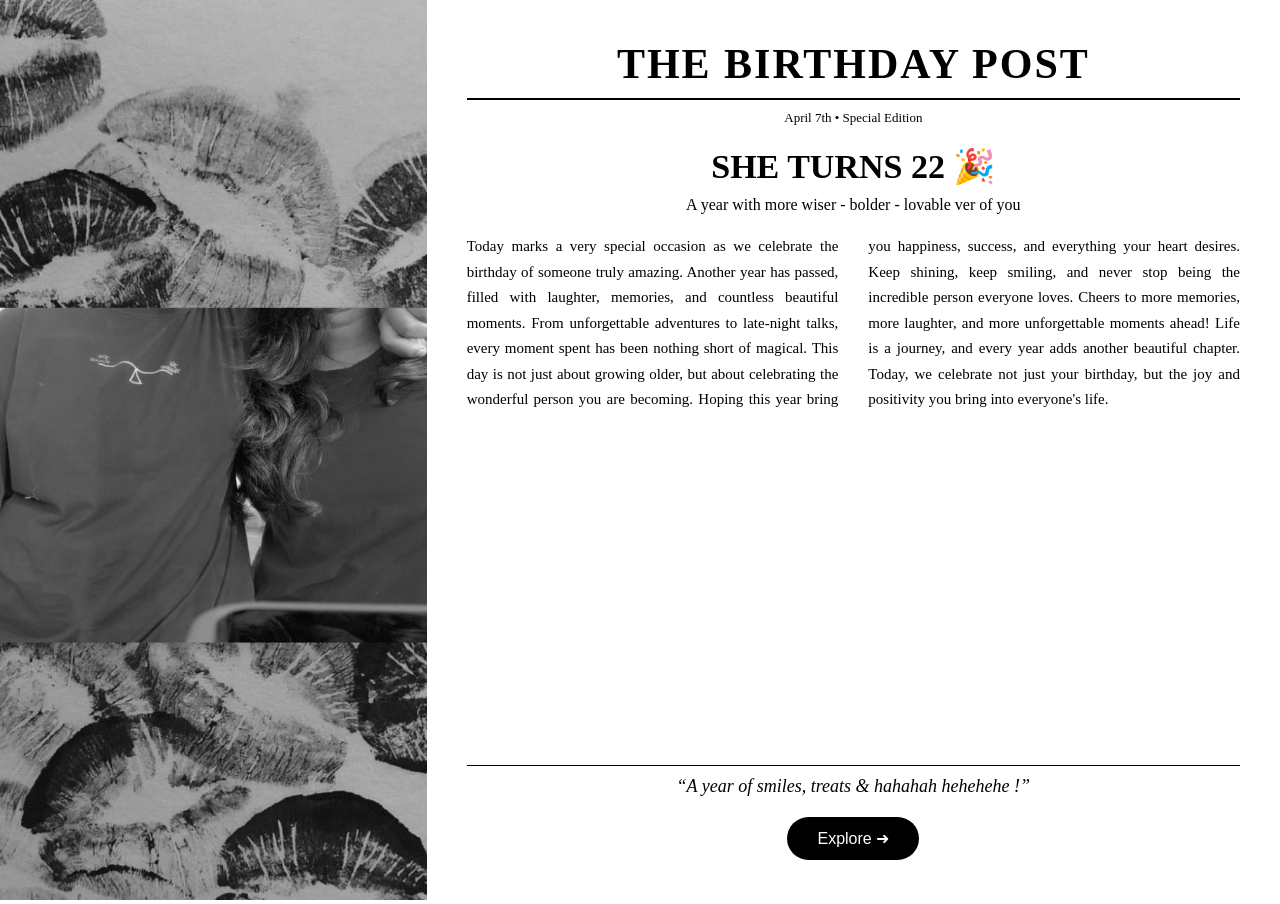
<file: index.html>
<!DOCTYPE html>
<html lang="en">
<head>
<meta charset="UTF-8">
<title>Birthday Newspaper</title>

<style>
/* FULL WHITE PAGE */
body {
    margin: 0;
    background: white;
    font-family: "Times New Roman", serif;
}

/* FULL PAGE LAYOUT */
.paper {
    width: 100%;
    min-height: 100vh;
    display: grid;
    grid-template-columns: 1fr 2fr;
}

/* LEFT IMAGE FULL HEIGHT */
.left img {
    width: 100%;
    height: 100%;
    object-fit: cover;
    filter: grayscale(100%);
}

/* RIGHT SIDE */
.right {
    padding: 40px;
    display: flex;
    flex-direction: column;
}

/* HEADER */
.header {
    text-align: center;
    border-bottom: 2px solid black;
    padding-bottom: 10px;
}

.header h1 {
    margin: 0;
    font-size: 42px;
    letter-spacing: 2px;
}

/* DATE LINE */
.subhead {
    text-align: center;
    font-size: 13px;
    margin: 10px 0;
}

/* TITLE */
.title {
    text-align: center;
    font-size: 34px;
    font-weight: bold;
    margin: 10px 0;
}

/* SUBTITLE */
.subtitle {
    text-align: center;
    font-size: 16px;
    margin-bottom: 20px;
}

/* MAIN TEXT */
.content {
    flex: 1;
    column-count: 2;
    column-gap: 30px;
    text-align: justify;
    font-size: 15px;
    line-height: 1.7;
}

/* QUOTE */
.quote {
    margin-top: 20px;
    text-align: center;
    font-style: italic;
    font-size: 18px;
    border-top: 1px solid black;
    padding-top: 10px;
}

/* BUTTON */
.btn-container {
    text-align: center;
    margin-top: 20px;
}

.explore-btn {
    padding: 12px 30px;
    font-size: 16px;
    background: black;
    color: white;
    border: none;
    cursor: pointer;
    border-radius: 25px;
    transition: 0.3s;
}

.explore-btn:hover {
    background: #444;
    transform: scale(1.05);
}

/* MOBILE */
@media (max-width: 768px) {
    .paper {
        grid-template-columns: 1fr;
    }

    .left {
        height: 300px;
    }

    .content {
        column-count: 1;
    }
}
</style>
</head>

<body>

<div class="paper">

    <!-- LEFT IMAGE -->
    <div class="left">
        <!-- ✅ FIXED IMAGE PATH -->
        <img src="images\front.jpeg">
    </div>

    <!-- RIGHT SIDE -->
    <div class="right">

        <div class="header">
            <h1>THE BIRTHDAY POST</h1>
        </div>

        <div class="subhead">
            April 7th • Special Edition
        </div>

        <div class="title">
            SHE TURNS 22 🎉
        </div>

        <div class="subtitle">
            A year with more wiser - bolder - lovable ver of you 
        </div>

        <div class="content">
            Today marks a very special occasion as we celebrate the birthday of someone truly amazing.
            Another year has passed, filled with laughter, memories, and countless beautiful moments.

            From unforgettable adventures to late-night talks, every moment spent has been nothing
            short of magical. This day is not just about growing older, but about celebrating the
            wonderful person you are becoming.

            Hoping this year bring you happiness, success, and everything your heart desires. Keep shining,
            keep smiling, and never stop being the incredible person everyone loves.

            Cheers to more memories, more laughter, and more unforgettable moments ahead!

            Life is a journey, and every year adds another beautiful chapter. Today, we celebrate not
            just your birthday, but the joy and positivity you bring into everyone's life.
        </div>

        <div class="quote">
            “A year of smiles, treats & hahahah hehehehe !”
        </div>

        <!-- ✅ EXPLORE BUTTON -->
        <div class="btn-container">
            <a href="pg2.html">
                <button class="explore-btn">Explore ➜</button>
            </a>
        </div>

    </div>

</div>

</body>
</html>
</file>
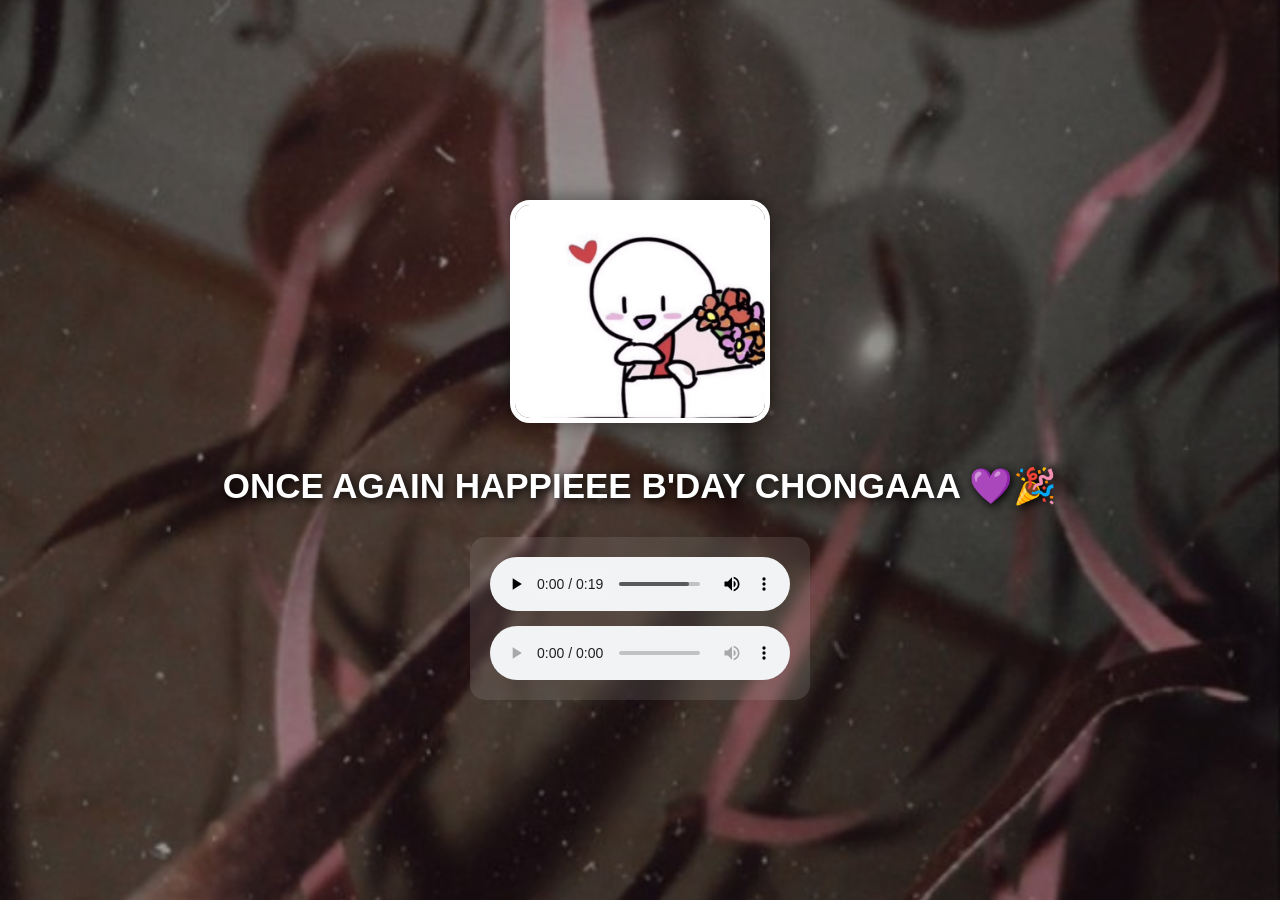
<file: pg4.html>
<!DOCTYPE html>
<html lang="en">
<head>
    <meta charset="UTF-8">
    <meta name="viewport" content="width=device-width, initial-scale=1.0">
    <title>💜</title>

    <style>
        body {
            margin: 0;
            font-family: Arial, sans-serif;
            /* Updated to use your black balloon wallpaper */
            background-image: url("images/p.jpeg");
            background-size: cover;
            background-position: center;
            background-repeat: no-repeat;
            background-attachment: fixed;
            color: white;
            text-align: center;
            display: flex;
            flex-direction: column;
            justify-content: center;
            align-items: center;
            height: 100vh;
        }

        /* Added an overlay so the text is easier to read against the dark background */
        body::before {
            content: "";
            position: absolute;
            top: 0; left: 0; width: 100%; height: 100%;
            background: rgba(0, 0, 0, 0.4); /* Darkens the image slightly */
            z-index: -1;
        }

        /* 🖼️ IMAGE */
        img {
            width: 250px;
            border-radius: 20px;
            border: 5px solid white;
            margin-bottom: 20px;
            box-shadow: 0 0 20px rgba(0,0,0,0.5);
        }

        /* 💬 TEXT */
        h1 {
            font-size: 35px;
            text-shadow: 2px 2px 10px #000;
            margin-bottom: 30px;
            padding: 0 20px;
        }

        /* 🎵 AUDIO */
        .audio-box {
            display: flex;
            flex-direction: column;
            gap: 15px;
            background: rgba(255, 255, 255, 0.1); /* Subtle box for audios */
            padding: 20px;
            border-radius: 15px;
            backdrop-filter: blur(5px);
        }
    </style>
</head>

<body>

    <img src="images/a.jpeg">

    <h1>ONCE AGAIN HAPPIEEE B'DAY CHONGAAA 💜🎉</h1>

    <div class="audio-box">
        <audio controls>
            <source src="images/A1.mp3" type="audio/mp3">
        </audio>

        <audio controls>
            <source src="images/A2.mp4" type="audio/mp4">
        </audio>
    </div>

</body>
</html>
</file>
